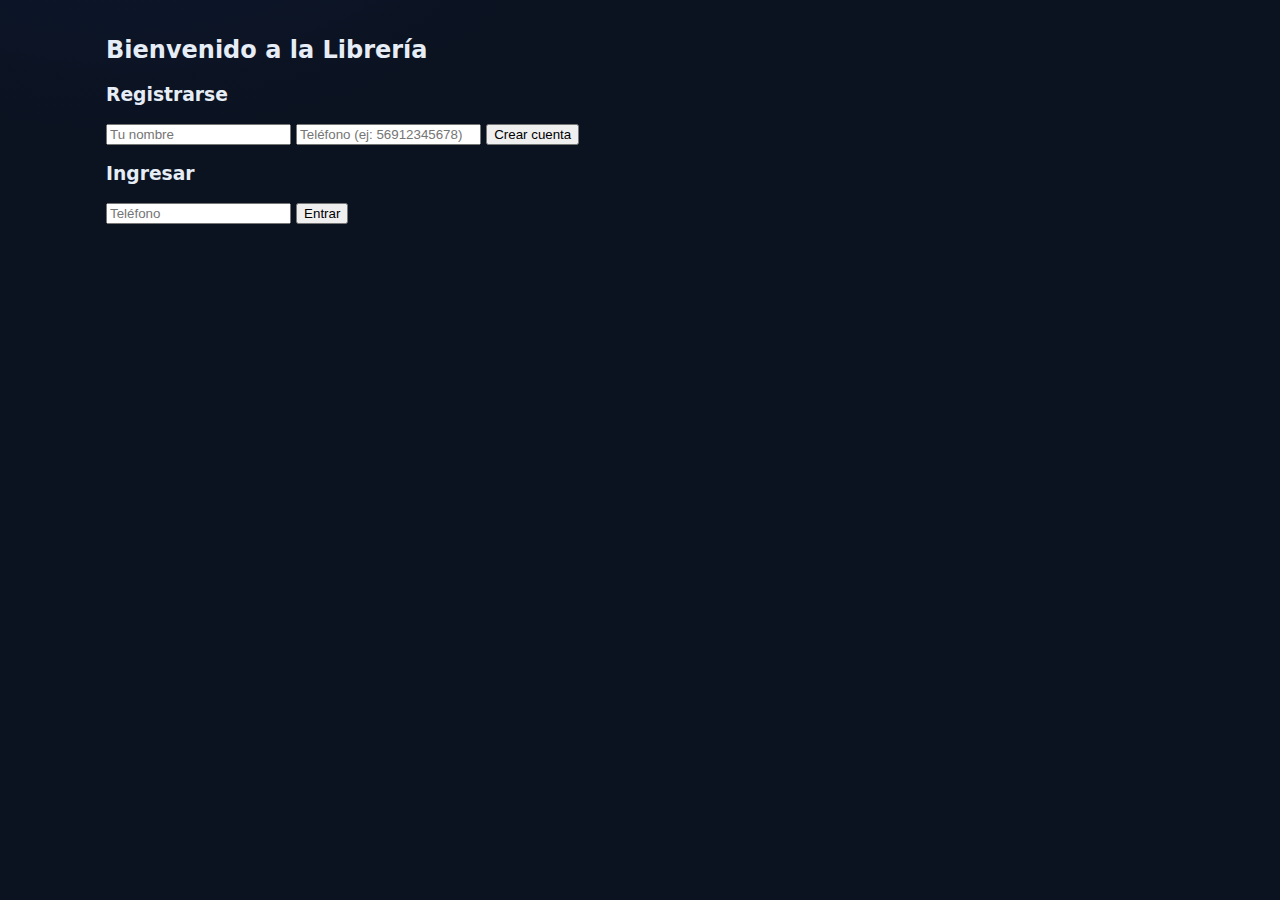
<file: docs/index.html>
<!doctype html>
<html lang="es">
<head>
  <meta charset="utf-8" />
  <meta name="viewport" content="width=device-width, initial-scale=1" />
  <title>Recomendador de Libros</title>
  <meta name="theme-color" content="#0b1220" />
  <link rel="stylesheet" href="styles.css" />
</head>
<body>
  <header class="topbar">
    <div class="brand">Recomendador de Libros</div>
    <div class="badge">Demo QR</div>
  </header>

  <main class="container">
    <section class="intro">
      <h1>Encuentra tu próximo libro</h1>
      <p>Responde un par de pasos y te mostraremos 1–3 títulos que calzan con tu ánimo, ritmo y presupuesto.</p>
    </section>

    <section id="wizard" class="wizard">
      <div class="progress">
        <div class="progress__bar" id="progressBar"></div>
      </div>
      <div class="progress__label"><span id="progressText">Paso 1</span><span id="progressPct">0%</span></div>

      <div id="steps"></div>

      <footer class="controls">
        <button id="btnBack" class="btn secondary" disabled>Atrás</button>
        <button id="btnNext" class="btn primary" disabled>Siguiente</button>
      </footer>
    </section>

    <section id="results" class="results hidden">
      <div class="results__head">
        <h2>Tus recomendaciones</h2>
        <div id="loading" class="loading hidden"><span class="spinner"></span>Cargando…</div>
      </div>
      <div id="cards" class="cards"></div>
      <div id="empty" class="empty hidden">No encontramos un match perfecto. Ajusta el presupuesto o relaja filtros.</div>
      <div class="results__actions">
        <button id="btnAgain" class="btn secondary">Nueva búsqueda</button>
        <button id="btnReset" class="btn outline">Reiniciar</button>
      </div>
    </section>
  </main>

  <script type="module" src="src/main.js"></script>
</body>
</html>
</file>
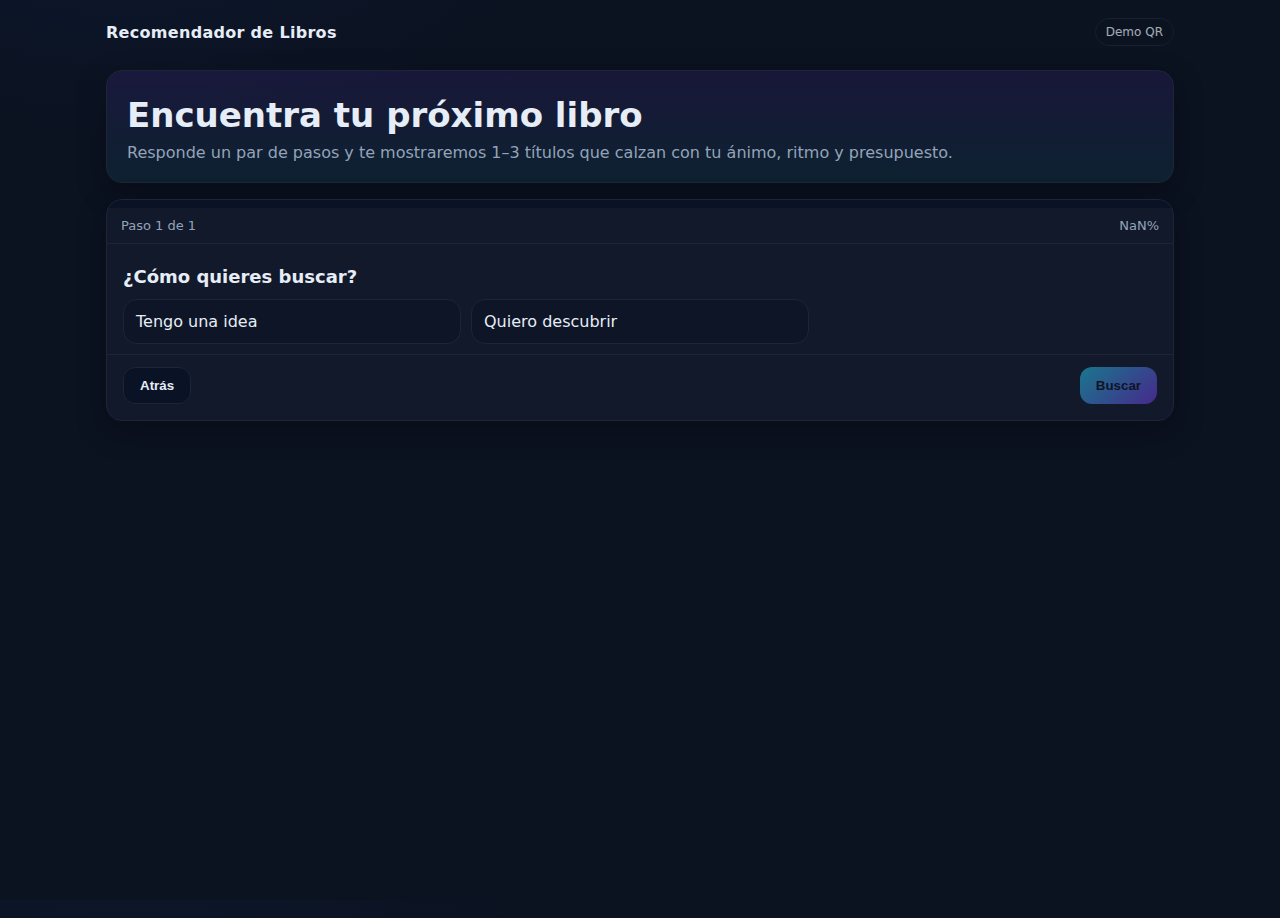
<file: CasoDeUso-Libreria/frontend/index.html>
<!doctype html>
<html lang="es">
<head>
  <meta charset="utf-8" />
  <meta name="viewport" content="width=device-width, initial-scale=1" />
  <title>Recomendador de Libros</title>
  <meta name="theme-color" content="#0b1220" />
  <link rel="stylesheet" href="styles.css" />
</head>
<body>
  <header class="topbar">
    <div class="brand">Recomendador de Libros</div>
    <div class="badge">Demo QR</div>
  </header>

  <main class="container">
    <section class="intro">
      <h1>Encuentra tu próximo libro</h1>
      <p>Responde un par de pasos y te mostraremos 1–3 títulos que calzan con tu ánimo, ritmo y presupuesto.</p>
    </section>

    <section id="wizard" class="wizard">
      <div class="progress">
        <div class="progress__bar" id="progressBar"></div>
      </div>
      <div class="progress__label"><span id="progressText">Paso 1</span><span id="progressPct">0%</span></div>

      <div id="steps"></div>

      <footer class="controls">
        <button id="btnBack" class="btn secondary" disabled>Atrás</button>
        <button id="btnNext" class="btn primary" disabled>Siguiente</button>
      </footer>
    </section>

    <section id="results" class="results hidden">
      <div class="results__head">
        <h2>Tus recomendaciones</h2>
        <div id="loading" class="loading hidden"><span class="spinner"></span>Cargando…</div>
      </div>
      <div id="cards" class="cards"></div>
      <div id="empty" class="empty hidden">No encontramos un match perfecto. Ajusta el presupuesto o relaja filtros.</div>
      <div class="results__actions">
        <button id="btnAgain" class="btn secondary">Nueva búsqueda</button>
        <button id="btnReset" class="btn outline">Reiniciar</button>
      </div>
    </section>
  </main>

  <script type="module" src="src/main.js"></script>
</body>
</html>
</file>
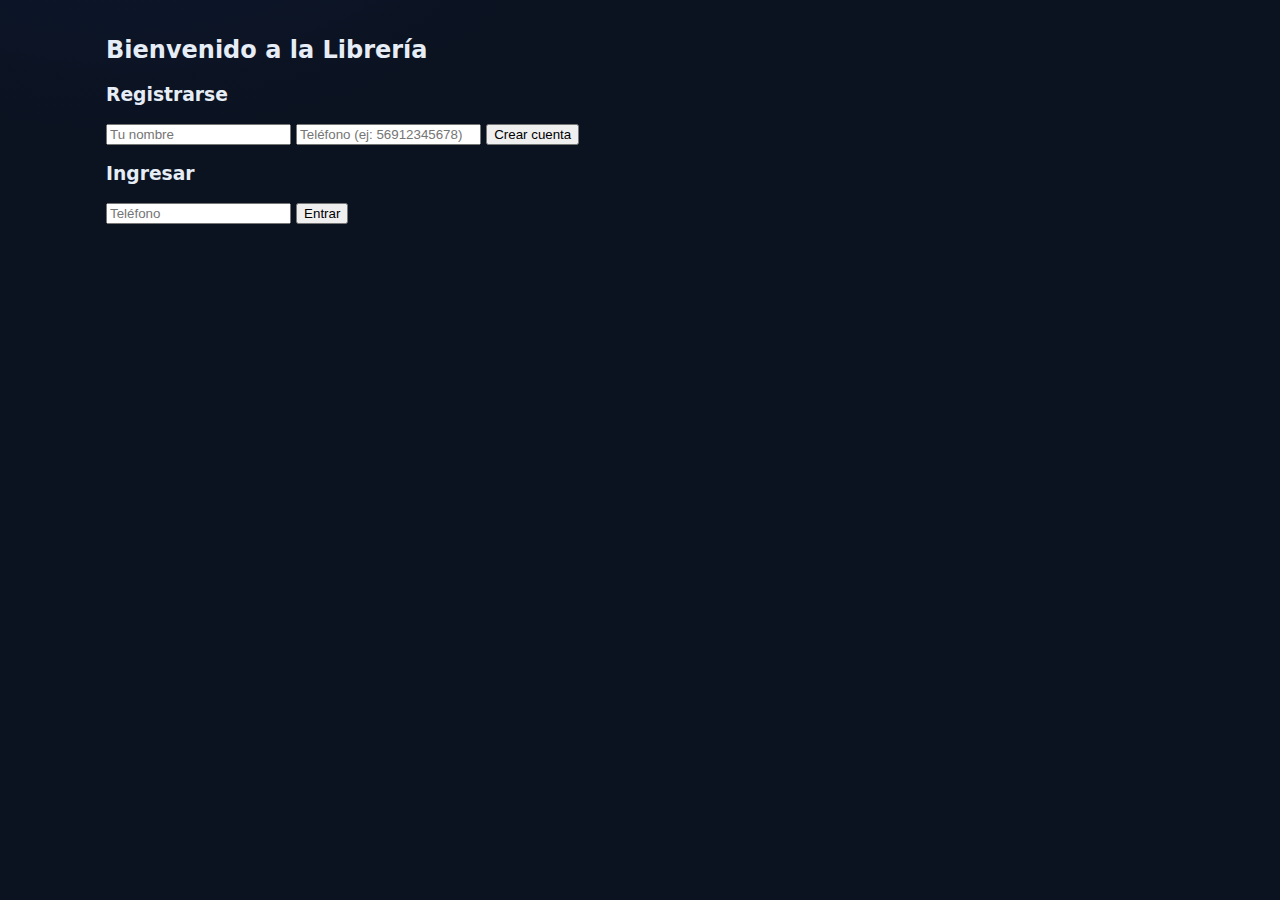
<file: docs/login.html>
<!DOCTYPE html>
<html lang="es">
<head>
  <meta charset="UTF-8">
  <title>Acceso a Librería</title>
  <link rel="stylesheet" href="styles.css">
  <script defer src="src/auth.js"></script>
</head>
<body>
  <div class="container">
    <h2>Bienvenido a la Librería</h2>

    <section>
      <h3>Registrarse</h3>
      <form id="registroForm">
        <input type="text" placeholder="Tu nombre" name="nombre" required>
        <input type="tel" placeholder="Teléfono (ej: 56912345678)" name="telefono" required>
        <button type="submit">Crear cuenta</button>
      </form>
    </section>

    <section>
      <h3>Ingresar</h3>
      <form id="loginForm">
        <input type="tel" placeholder="Teléfono" name="telefono" required>
        <button type="submit">Entrar</button>
      </form>
    </section>
  </div>
</body>
</html>
</file>
<file: docs/styles.css>
:root{
  --bg:#0b1220;          /* fondo general */
  --panel:#11192b;       /* panel wizard */
  --card:#0e1526;        /* tarjetas */
  --ink:#e6edf6;         /* texto principal */
  --muted:#94a3b8;       /* texto secundario */
  --line:#1d2537;        /* bordes */
  --brand:#22d3ee;       /* acento cian */
  --brand-2:#7c3aed;     /* acento púrpura */
  --good:#10b981; 
  --warn:#f59e0b; 
  --bad:#ef4444;
  --radius:16px; 
  --shadow:0 10px 30px rgba(0,0,0,.25);
}

*{box-sizing:border-box}
html,body{height:100%}
body{
  margin:0;
  background:
    radial-gradient(1200px 800px at 10% -20%, #0e1a33 0%, var(--bg) 40%),
    radial-gradient(900px 600px at 120% 10%, #0f172a 0%, var(--bg) 40%);
  color:var(--ink);
  font-family:ui-sans-serif,system-ui,-apple-system,Segoe UI,Roboto,Helvetica,Arial
}

/* Topbar */
.topbar{
  max-width:1100px;
  margin:18px auto 8px;
  padding:0 16px;
  display:flex;
  align-items:center;
  justify-content:space-between
}
.brand{font-weight:800; letter-spacing:.3px}
.badge{
  font-size:12px;
  color:var(--ink);
  opacity:.7;
  border:1px solid var(--line);
  border-radius:999px;
  padding:6px 10px
}

/* Layout */
.container{max-width:1100px;margin:0 auto 80px;padding:16px}
.intro{
  background:linear-gradient(180deg,rgba(124,58,237,.12),rgba(34,211,238,.08));
  border:1px solid var(--line);
  box-shadow:var(--shadow);
  border-radius:var(--radius);
  padding:20px
}
.intro h1{margin:4px 0 8px;font-size:clamp(22px,3vw,34px)}
.intro p{margin:0;color:var(--muted)}

/* Wizard */
.wizard{
  margin-top:16px;
  background:var(--panel);
  border:1px solid var(--line);
  border-radius:var(--radius);
  box-shadow:var(--shadow);
  overflow:hidden
}
.progress{height:8px;background:#0a1325}
.progress__bar{
  height:8px;width:0;
  background:linear-gradient(90deg,var(--brand),var(--brand-2));
  transition:width .35s ease
}
.progress__label{
  display:flex;
  justify-content:space-between;
  color:var(--muted);
  padding:10px 14px;
  font-size:13px;
  border-bottom:1px solid var(--line)
}

.step{padding:18px 16px 10px;display:none}
.step.active{display:block;animation:fade .25s ease}
@keyframes fade{from{opacity:0;transform:translateY(6px)}to{opacity:1;transform:none}}
.section-title{font-weight:800; font-size:18px; margin:4px 0 12px}
.grid{display:grid;grid-template-columns:repeat(3,1fr);gap:10px}
@media (max-width:900px){.grid{grid-template-columns:repeat(2,1fr)}}
.opt{
  background:var(--card);
  border:1px solid var(--line);
  border-radius:14px;
  padding:12px;
  cursor:pointer;
  transition:border-color .2s, transform .05s
}
.opt:hover{border-color:#27324a; transform: translateY(-1px)}
.opt.selected{outline:2px solid var(--brand); border-color:transparent}
.small{font-size:12px;color:var(--muted);margin-top:6px}

/* Controls */
.controls{
  display:flex;
  justify-content:space-between;
  gap:10px;
  padding:12px 16px 16px;
  border-top:1px solid var(--line)
}
.btn{
  cursor:pointer;
  border:0;
  border-radius:12px;
  padding:10px 16px;
  font-weight:700
}
.btn.primary{
  background:linear-gradient(135deg,var(--brand),var(--brand-2));
  color:#0b1220
}
.btn.primary:disabled{opacity:.5;cursor:not-allowed}
.btn.secondary{
  background:#0a1325;
  color:var(--ink);
  border:1px solid var(--line)
}
.btn.outline{
  background:transparent;
  color:var(--ink);
  border:1px solid var(--line)
}

/* Range input */
.range{padding:0 2px}
.range input[type=range]{width:100%}

/* Results */
.results{margin-top:18px}
.hidden{display:none}
.results__head{
  display:flex;
  justify-content:space-between;
  align-items:center;
  margin:12px 0
}
.loading{
  display:flex;
  align-items:center;
  gap:10px;
  color:var(--muted)
}
.loading.hidden{display:none}
.spinner{
  width:16px;height:16px;
  border:2px solid rgba(148,163,184,.25);
  border-top-color:var(--brand);
  border-radius:50%;
  animation:spin 1s linear infinite
}
@keyframes spin{to{transform:rotate(360deg)}}
.cards{display:grid;grid-template-columns:repeat(3,1fr);gap:14px}
@media (max-width:900px){.cards{grid-template-columns:1fr}}
.card{
  background:var(--card);
  border:1px solid var(--line);
  border-radius:16px;
  padding:14px;
  box-shadow:var(--shadow);
  display:flex;
  flex-direction:column;
  gap:8px
}
.title{font-weight:800;font-size:16px}
.meta{color:var(--muted);font-size:13px}
.tag{
  font-size:12px;
  color:#0b1220;
  background:linear-gradient(135deg,var(--brand),#67e8f9);
  padding:4px 8px;
  border-radius:999px;
  display:inline-block;
  font-weight:800
}
.price{font-weight:800;font-size:18px}
.empty{
  border:1px dashed var(--line);
  padding:16px;
  text-align:center;
  border-radius:14px;
  color:var(--muted)
}
.results__actions{margin-top:16px;display:flex;gap:10px}
</file>
<file: CasoDeUso-Libreria/frontend/styles.css>
:root{
  --bg:#0b1220;          /* fondo general */
  --panel:#11192b;       /* panel wizard */
  --card:#0e1526;        /* tarjetas */
  --ink:#e6edf6;         /* texto principal */
  --muted:#94a3b8;       /* texto secundario */
  --line:#1d2537;        /* bordes */
  --brand:#22d3ee;       /* acento cian */
  --brand-2:#7c3aed;     /* acento púrpura */
  --good:#10b981; 
  --warn:#f59e0b; 
  --bad:#ef4444;
  --radius:16px; 
  --shadow:0 10px 30px rgba(0,0,0,.25);
}

*{box-sizing:border-box}
html,body{height:100%}
body{
  margin:0;
  background:
    radial-gradient(1200px 800px at 10% -20%, #0e1a33 0%, var(--bg) 40%),
    radial-gradient(900px 600px at 120% 10%, #0f172a 0%, var(--bg) 40%);
  color:var(--ink);
  font-family:ui-sans-serif,system-ui,-apple-system,Segoe UI,Roboto,Helvetica,Arial
}

/* Topbar */
.topbar{
  max-width:1100px;
  margin:18px auto 8px;
  padding:0 16px;
  display:flex;
  align-items:center;
  justify-content:space-between
}
.brand{font-weight:800; letter-spacing:.3px}
.badge{
  font-size:12px;
  color:var(--ink);
  opacity:.7;
  border:1px solid var(--line);
  border-radius:999px;
  padding:6px 10px
}

/* Layout */
.container{max-width:1100px;margin:0 auto 80px;padding:16px}
.intro{
  background:linear-gradient(180deg,rgba(124,58,237,.12),rgba(34,211,238,.08));
  border:1px solid var(--line);
  box-shadow:var(--shadow);
  border-radius:var(--radius);
  padding:20px
}
.intro h1{margin:4px 0 8px;font-size:clamp(22px,3vw,34px)}
.intro p{margin:0;color:var(--muted)}

/* Wizard */
.wizard{
  margin-top:16px;
  background:var(--panel);
  border:1px solid var(--line);
  border-radius:var(--radius);
  box-shadow:var(--shadow);
  overflow:hidden
}
.progress{height:8px;background:#0a1325}
.progress__bar{
  height:8px;width:0;
  background:linear-gradient(90deg,var(--brand),var(--brand-2));
  transition:width .35s ease
}
.progress__label{
  display:flex;
  justify-content:space-between;
  color:var(--muted);
  padding:10px 14px;
  font-size:13px;
  border-bottom:1px solid var(--line)
}

.step{padding:18px 16px 10px;display:none}
.step.active{display:block;animation:fade .25s ease}
@keyframes fade{from{opacity:0;transform:translateY(6px)}to{opacity:1;transform:none}}
.section-title{font-weight:800; font-size:18px; margin:4px 0 12px}
.grid{display:grid;grid-template-columns:repeat(3,1fr);gap:10px}
@media (max-width:900px){.grid{grid-template-columns:repeat(2,1fr)}}
.opt{
  background:var(--card);
  border:1px solid var(--line);
  border-radius:14px;
  padding:12px;
  cursor:pointer;
  transition:border-color .2s, transform .05s
}
.opt:hover{border-color:#27324a; transform: translateY(-1px)}
.opt.selected{outline:2px solid var(--brand); border-color:transparent}
.small{font-size:12px;color:var(--muted);margin-top:6px}

/* Controls */
.controls{
  display:flex;
  justify-content:space-between;
  gap:10px;
  padding:12px 16px 16px;
  border-top:1px solid var(--line)
}
.btn{
  cursor:pointer;
  border:0;
  border-radius:12px;
  padding:10px 16px;
  font-weight:700
}
.btn.primary{
  background:linear-gradient(135deg,var(--brand),var(--brand-2));
  color:#0b1220
}
.btn.primary:disabled{opacity:.5;cursor:not-allowed}
.btn.secondary{
  background:#0a1325;
  color:var(--ink);
  border:1px solid var(--line)
}
.btn.outline{
  background:transparent;
  color:var(--ink);
  border:1px solid var(--line)
}

/* Range input */
.range{padding:0 2px}
.range input[type=range]{width:100%}

/* Results */
.results{margin-top:18px}
.hidden{display:none}
.results__head{
  display:flex;
  justify-content:space-between;
  align-items:center;
  margin:12px 0
}
.loading{
  display:flex;
  align-items:center;
  gap:10px;
  color:var(--muted)
}
.loading.hidden{display:none}
.spinner{
  width:16px;height:16px;
  border:2px solid rgba(148,163,184,.25);
  border-top-color:var(--brand);
  border-radius:50%;
  animation:spin 1s linear infinite
}
@keyframes spin{to{transform:rotate(360deg)}}
.cards{display:grid;grid-template-columns:repeat(3,1fr);gap:14px}
@media (max-width:900px){.cards{grid-template-columns:1fr}}
.card{
  background:var(--card);
  border:1px solid var(--line);
  border-radius:16px;
  padding:14px;
  box-shadow:var(--shadow);
  display:flex;
  flex-direction:column;
  gap:8px
}
.title{font-weight:800;font-size:16px}
.meta{color:var(--muted);font-size:13px}
.tag{
  font-size:12px;
  color:#0b1220;
  background:linear-gradient(135deg,var(--brand),#67e8f9);
  padding:4px 8px;
  border-radius:999px;
  display:inline-block;
  font-weight:800
}
.price{font-weight:800;font-size:18px}
.empty{
  border:1px dashed var(--line);
  padding:16px;
  text-align:center;
  border-radius:14px;
  color:var(--muted)
}
.results__actions{margin-top:16px;display:flex;gap:10px}
</file>
